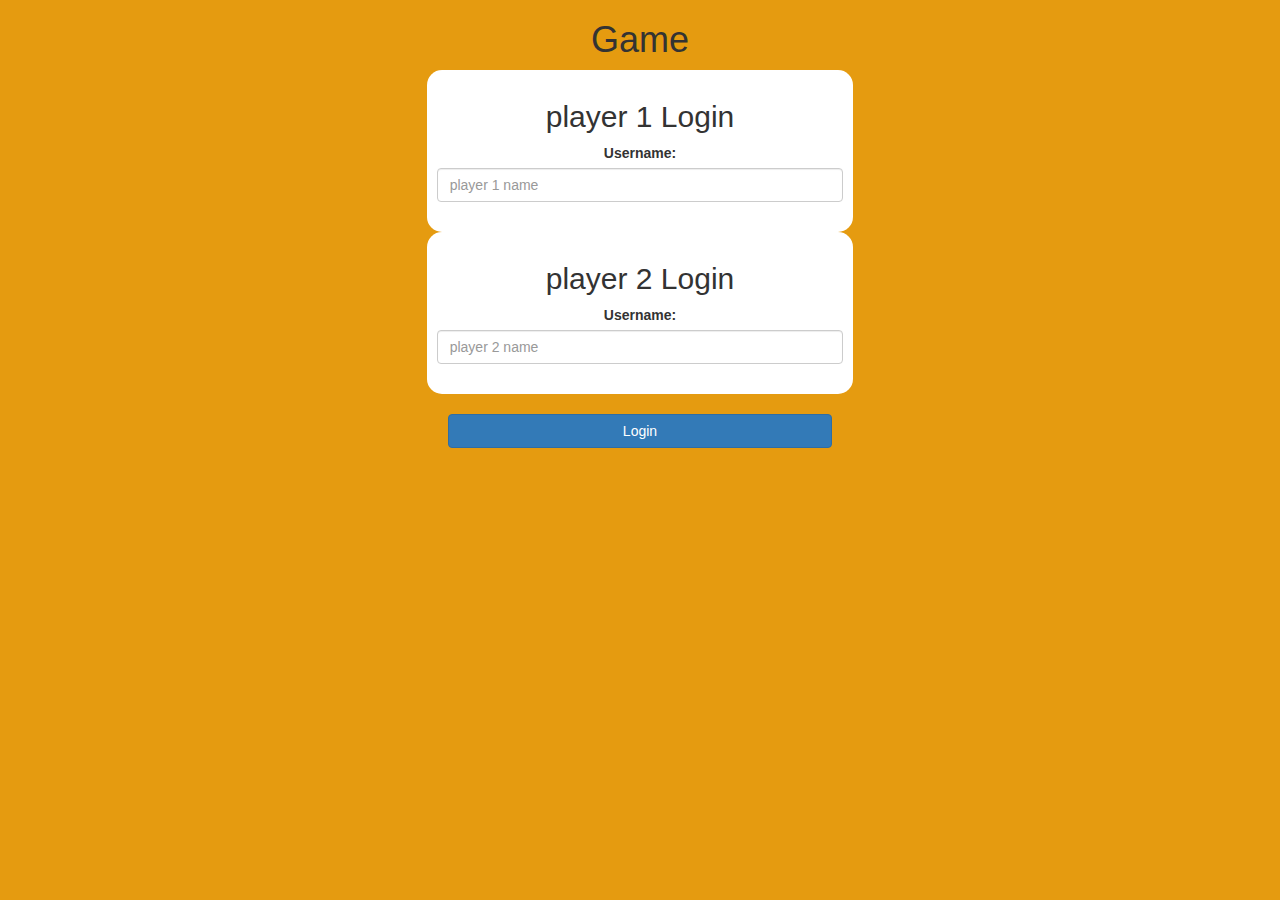
<file: index.html>
<!DOCTYPE html>
<html>
<head>
	<title>Math Quiz</title>

<meta name="viewport" content="width=device-width, initial-scale=1">
<link rel="stylesheet" href="https://maxcdn.bootstrapcdn.com/bootstrap/3.4.0/css/bootstrap.min.css">
<script src="https://ajax.googleapis.com/ajax/libs/jquery/3.4.1/jquery.min.js"></script>
<script src="https://maxcdn.bootstrapcdn.com/bootstrap/3.4.0/js/bootstrap.min.js"></script>

<link rel="stylesheet" type="text/css" href="game.css">

<script src="game_login.js"></script>
</head>
<body>
	<center>
		<h1>Game</h1>
		<div class="col-lg-4 col-sm-8 col-xs-11 login_div1">
			<h2>player 1 Login</h2>
			<label>Username:</label>
			<input id = "player1" type = "text" class = "form-control"placeholder="player 1 name">
			<br>


		</div>
		<div class="col-lg-4 col-sm-8 col-xs-11 login_div2">
			<h2>player 2 Login</h2>
			<label>Username:</label>
			<input id = "player2" type = "text" class = "form-control"placeholder="player 2 name">
			<br>
			
		</div>
		<br>
		<button style ="width:30%" class="btn btn-primary" onclick = "addUser()">Login</button>
	</center>

</body>
</html>
</file>
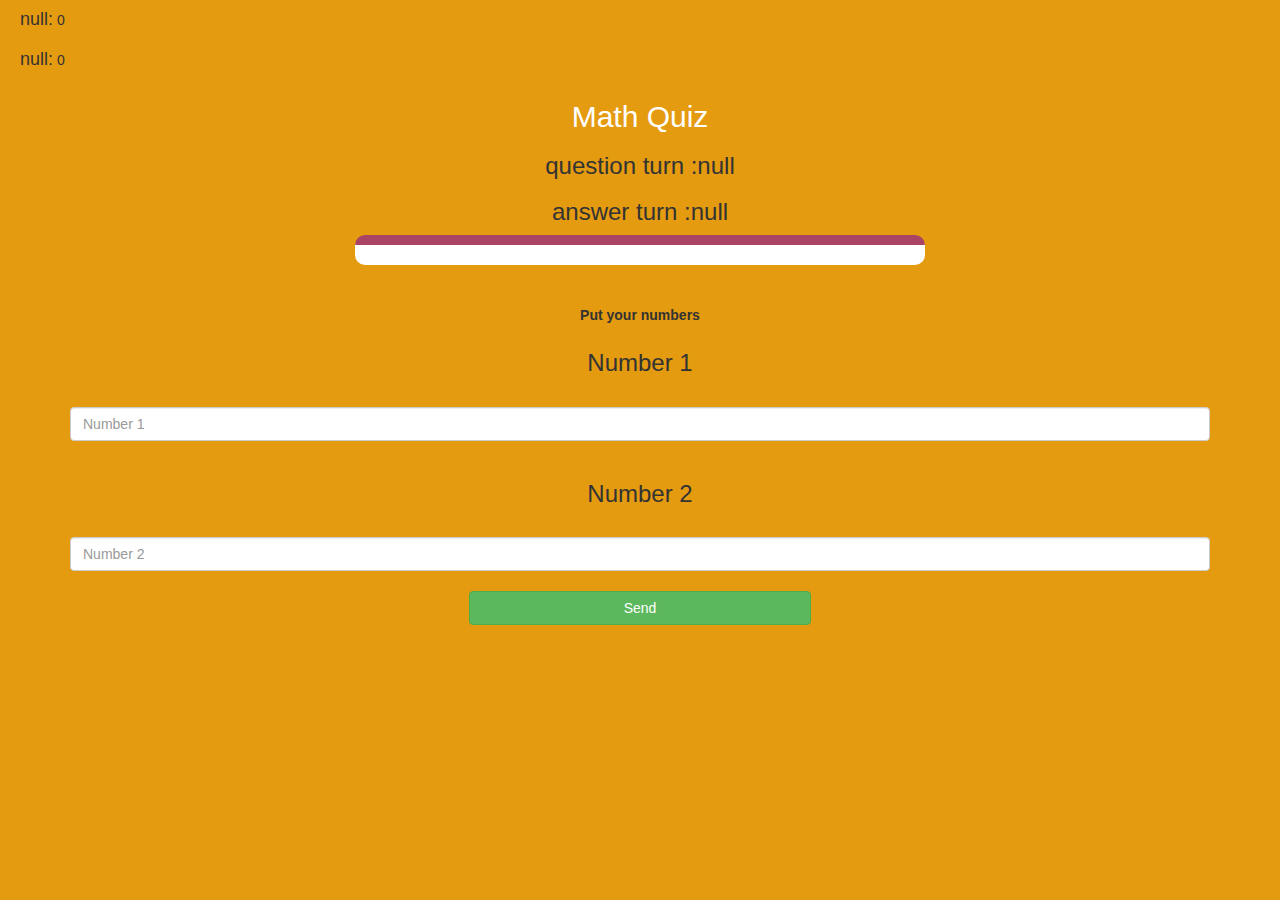
<file: game_page.html>
<!DOCTYPE html>
<html>
<head>
	<title>Math Quiz</title>

<meta name="viewport" content="width=device-width, initial-scale=1">
<link rel="stylesheet" href="https://maxcdn.bootstrapcdn.com/bootstrap/3.4.0/css/bootstrap.min.css">
<script src="https://ajax.googleapis.com/ajax/libs/jquery/3.4.1/jquery.min.js"></script>
<script src="https://maxcdn.bootstrapcdn.com/bootstrap/3.4.0/js/bootstrap.min.js"></script>
<link rel="stylesheet" type="text/css" href="game.css">
</head>
<body>

<h4 id="player1_name"></h4> <span id="player1_score"></span>
<br>
<h4 id="player2_name"></h4> <span id="player2_score"></span>

<div class="container">
	<center>
		<h2 style="color: white;">Math Quiz</h2>
		<h3 id="player_question"></h3>
		<h3 id="player_answer"></h3>
		<div id="output" class="col-lg-6"> </div>
		<br>
		<br>
		<label>Put your numbers <b style="color: red">
		</b>
		</label>
		<h3>Number 1</h3>
		<br>
		<input type="text" id="NO_1" class="form-control" placeholder="Number 1">
		<br>
		<h3>Number 2</h3>
		<br>
		<input type="text" id="NO_2" class="form-control" placeholder="Number 2">
		<br>
		<button onclick="send()" class="btn btn-success" style="width: 30%;">Send</button>
	</center>
</div>

<script src="game_page.js"></script>
</body>
</html>
</file>
<file: game.css>
body
{
	background: rgb(229, 155, 16);
}

	.login_div1 , .login_div2
	{
		background: white;
		padding: 10px;
		float: none;
		border-radius: 15px;
	}


#player1_name , #player2_name
{
	display: inline-block;
	margin-left: 20px;
}
#word
{
	width: 60%;
}
#word_display
{
	letter-spacing: 5px;
}
#output
{
background: white;
border-radius: 10px;
border-top: 10px solid #AA4465;
padding: 10px;
float: none;
text-align: left;
}
</file>
